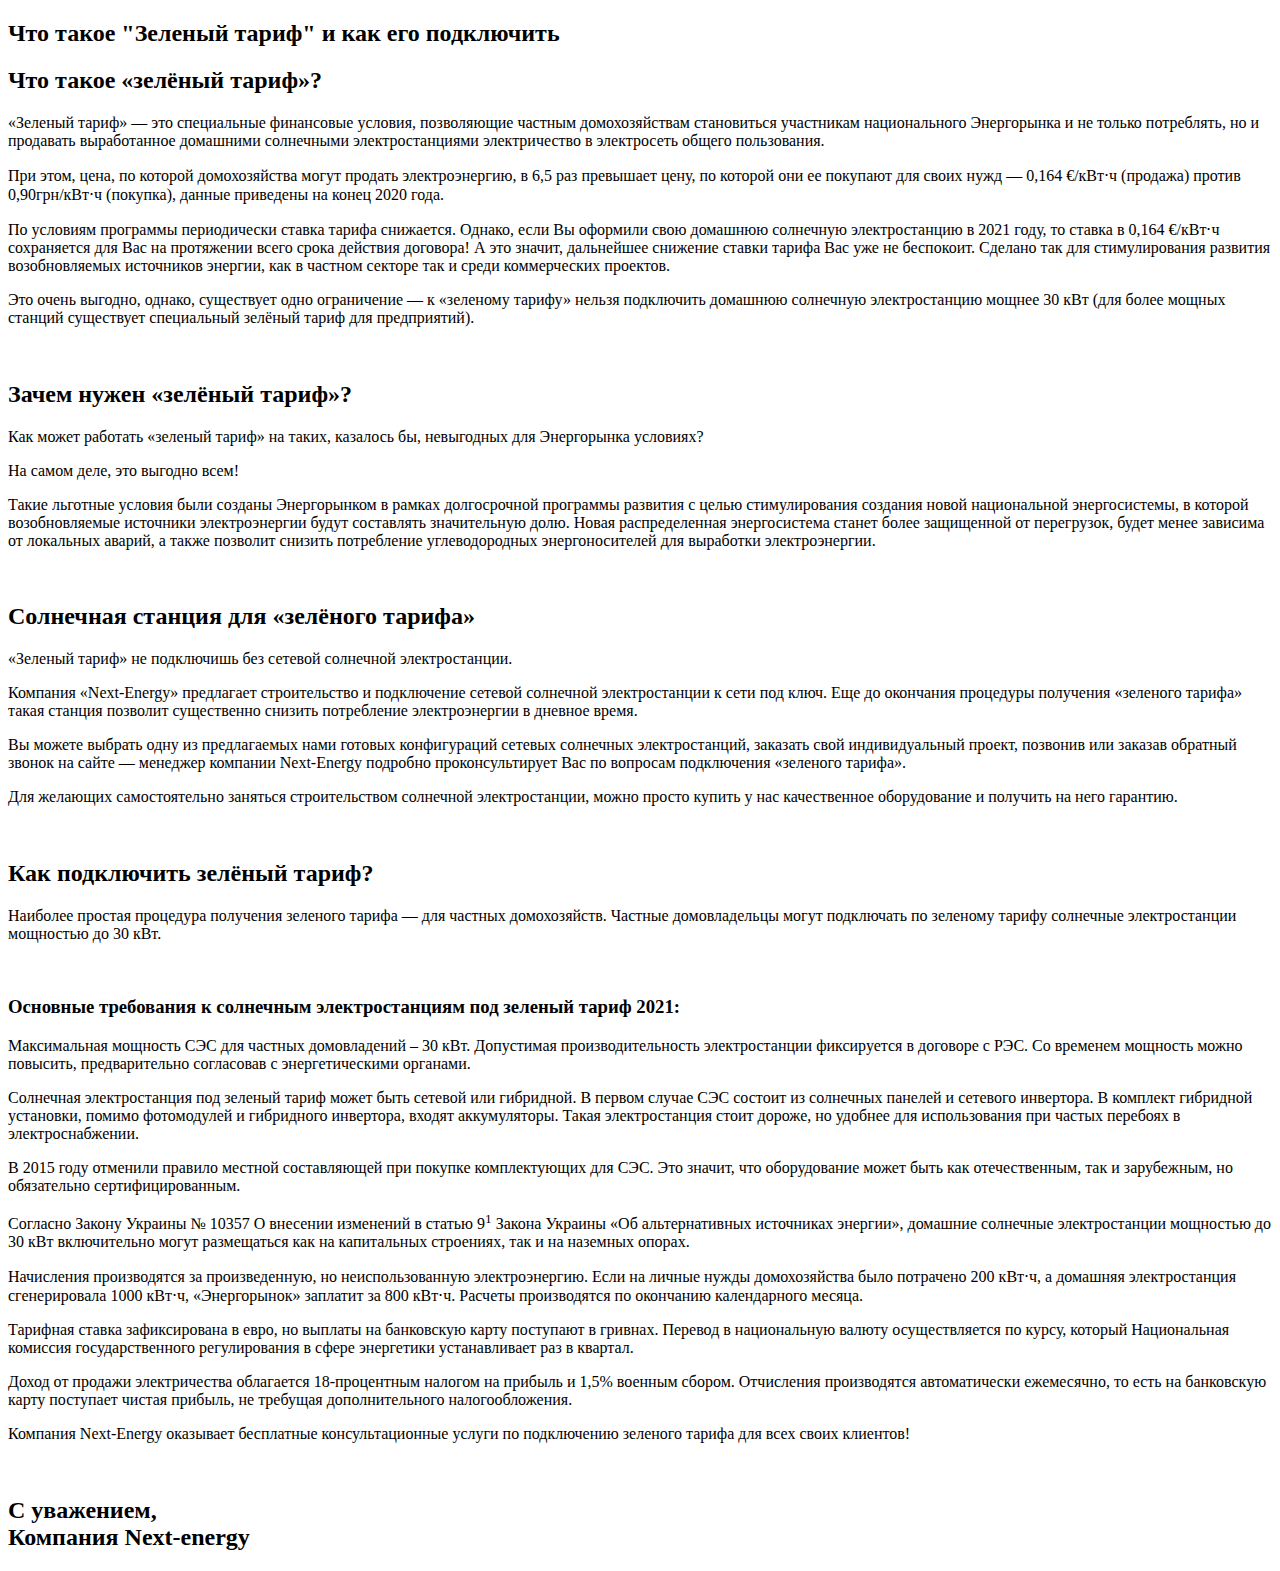
<file: oblenergo_green.html>
<!DOCTYPE html>
<html lang="en">
<head>
  <meta charset="UTF-8">
  <meta http-equiv="X-UA-Compatible" content="IE=edge">
  <meta name="viewport" content="width=device-width, initial-scale=1.0">
  <title>Что такое "Зеленый тариф" и как его подключить</title>
</head>
<body>
    <h2 class="popup-heading">
      Что такое "Зеленый тариф" и как его подключить			</h2>
    <div class="popup-text">
      <h2 class="h4">Что такое «зелёный тариф»?</h2>
<p>«Зеленый тариф» — это специальные финансовые условия, позволяющие частным домохозяйствам становиться участникам национального Энергорынка и не только потреблять, но и продавать выработанное домашними солнечными электростанциями электричество в электросеть общего пользования.</p>
<p>При этом, цена, по которой домохозяйства могут продать электроэнергию, в 6,5 раз превышает цену, по которой они ее покупают для своих нужд — 0,164 €/кВт⋅ч (продажа) против 0,90грн/кВт⋅ч (покупка), данные приведены на конец 2020 года.</p>
<p>По условиям программы периодически ставка тарифа снижается. Однако, если Вы оформили свою домашнюю солнечную электростанцию в 2021 году, то ставка в 0,164 €/кВт⋅ч сохраняется для Вас на протяжении всего срока действия договора! А это значит, дальнейшее снижение ставки тарифа Вас уже не беспокоит. Сделано так для стимулирования развития возобновляемых источников энергии, как в частном секторе так и среди коммерческих проектов.</p>
<p>Это очень выгодно, однако, существует одно ограничение — к «зеленому тарифу» нельзя подключить домашнюю солнечную электростанцию мощнее 30 кВт (для более мощных станций существует специальный зелёный тариф для предприятий).</p>
<p>&nbsp;</p>
<h2 class="h4">Зачем нужен «зелёный тариф»?</h2>
<p>Как может работать «зеленый тариф» на таких, казалось бы, невыгодных для Энергорынка условиях?</p>
<p>На самом деле, это выгодно всем!</p>
<p>Такие льготные условия были созданы Энергорынком в рамках долгосрочной программы развития с целью стимулирования создания новой национальной энергосистемы, в которой возобновляемые источники электроэнергии будут составлять значительную долю. Новая распределенная энергосистема станет более защищенной от перегрузок, будет менее зависима от локальных аварий, а также позволит снизить потребление углеводородных энергоносителей для выработки электроэнергии.</p>
<p>&nbsp;</p>
<h2 class="h4">Солнечная станция для «зелёного тарифа»</h2>
<p>«Зеленый тариф» не подключишь без сетевой солнечной электростанции.</p>
<p>Компания «Next-Energy» предлагает строительство и подключение сетевой солнечной электростанции к сети под ключ. Еще до окончания процедуры получения «зеленого тарифа» такая станция позволит существенно снизить потребление электроэнергии в дневное время.</p>
<p>Вы можете выбрать одну из предлагаемых нами готовых конфигураций сетевых солнечных электростанций, заказать свой индивидуальный проект, позвонив или заказав обратный звонок на сайте — менеджер компании Next-Energy подробно проконсультирует Вас по вопросам подключения «зеленого тарифа».</p>
<p>Для желающих самостоятельно заняться строительством солнечной электростанции, можно просто купить у нас качественное оборудование и получить на него гарантию.</p>
<p>&nbsp;</p>
<h2 class="h4">Как подключить зелёный тариф?</h2>
<p>Наиболее простая процедура получения зеленого тарифа — для частных домохозяйств. Частные домовладельцы могут подключать по зеленому тарифу солнечные электростанции мощностью до 30 кВт.</p>
<p>&nbsp;</p>
<h3 class="h5">Основные требования к солнечным электростанциям под зеленый тариф 2021:</h3>
<p>Максимальная мощность СЭС для частных домовладений – 30 кВт. Допустимая производительность электростанции фиксируется в договоре с РЭС. Со временем мощность можно повысить, предварительно согласовав с энергетическими органами.</p>
<p>Солнечная электростанция под зеленый тариф может быть сетевой или гибридной. В первом случае СЭС состоит из солнечных панелей и сетевого инвертора. В комплект гибридной установки, помимо фотомодулей и гибридного инвертора, входят аккумуляторы. Такая электростанция стоит дороже, но удобнее для использования при частых перебоях в электроснабжении.</p>
<p>В 2015 году отменили правило местной составляющей при покупке комплектующих для СЭС. Это значит, что оборудование может быть как отечественным, так и зарубежным, но обязательно сертифицированным.</p>
<p>Согласно Закону Украины № 10357 О внесении изменений в статью 9<sup>1</sup> Закона Украины «Об альтернативных источниках энергии», домашние солнечные электростанции мощностью до 30 кВт включительно могут размещаться как на капитальных строениях, так и на наземных опорах.</p>
<p>Начисления производятся за произведенную, но неиспользованную электроэнергию. Если на личные нужды домохозяйства было потрачено 200 кВт⋅ч, а домашняя электростанция сгенерировала 1000 кВт⋅ч, «Энергорынок» заплатит за 800 кВт⋅ч. Расчеты производятся по окончанию календарного месяца.</p>
<p>Тарифная ставка зафиксирована в евро, но выплаты на банковскую карту поступают в гривнах. Перевод в национальную валюту осуществляется по курсу, который Национальная комиссия государственного регулирования в сфере энергетики устанавливает раз в квартал.</p>
<p>Доход от продажи электричества облагается 18-процентным налогом на прибыль и 1,5% военным сбором. Отчисления производятся автоматически ежемесячно, то есть на банковскую карту поступает чистая прибыль, не требущая дополнительного налогообложения.</p>
<p>Компания Next-Energy оказывает бесплатные консультационные услуги по подключению зеленого тарифа для всех своих клиентов!</p>
<p>&nbsp;</p>
<h2 class="h4">С уважением,<br>
Компания Next-energy</h2>
    </div>
</body>
</html>
</file>
